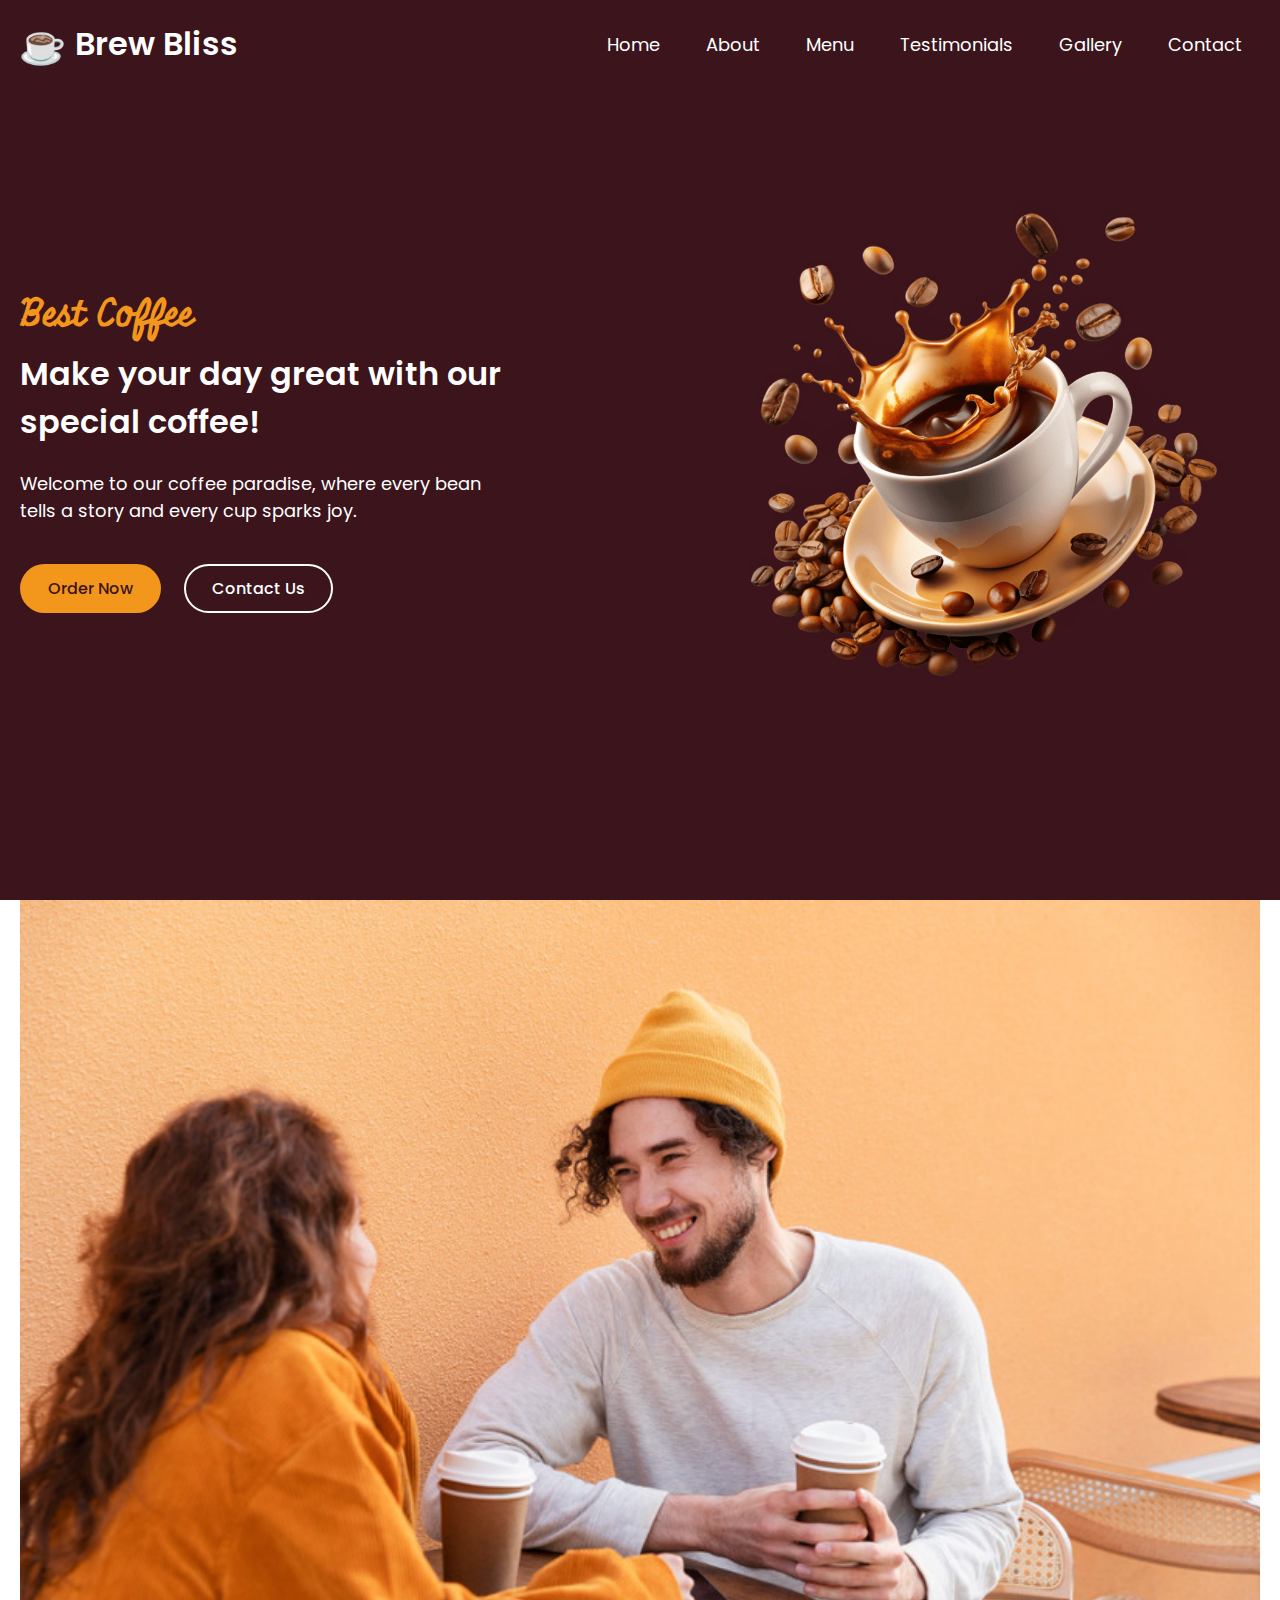
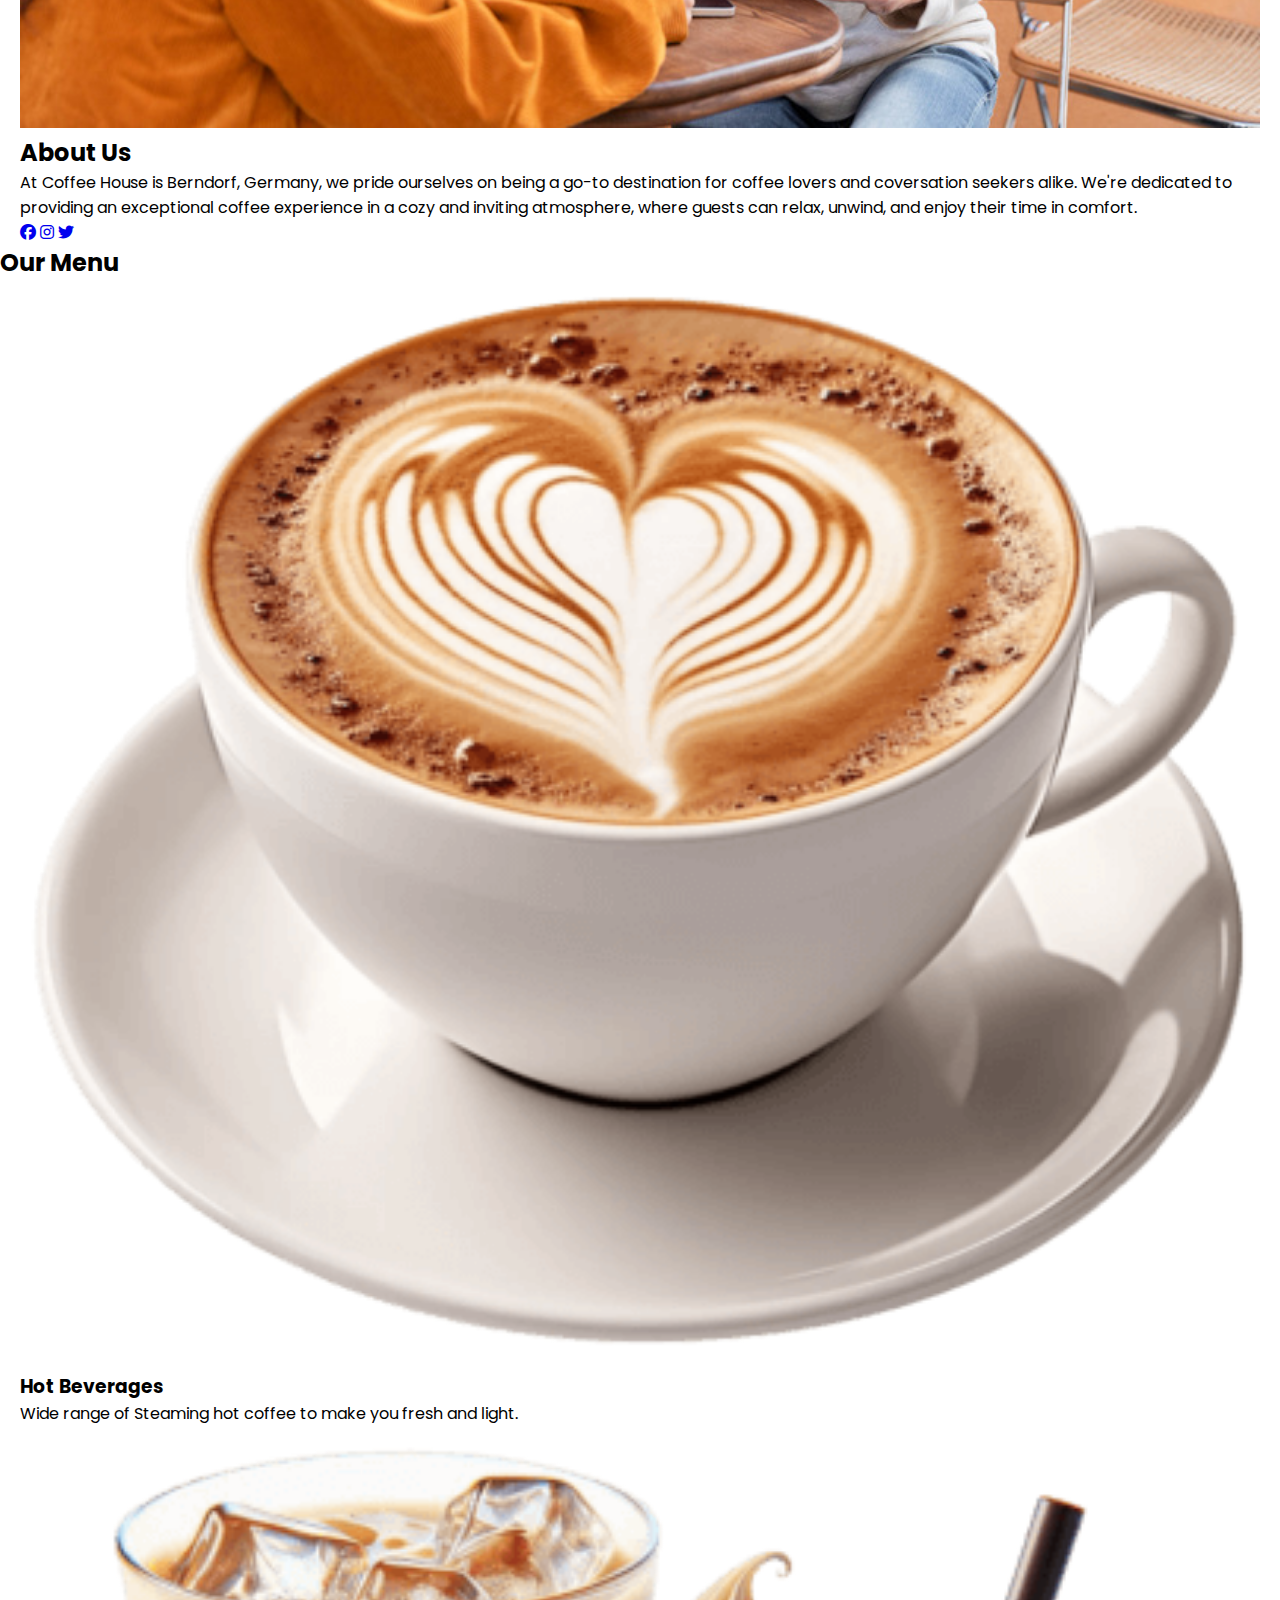
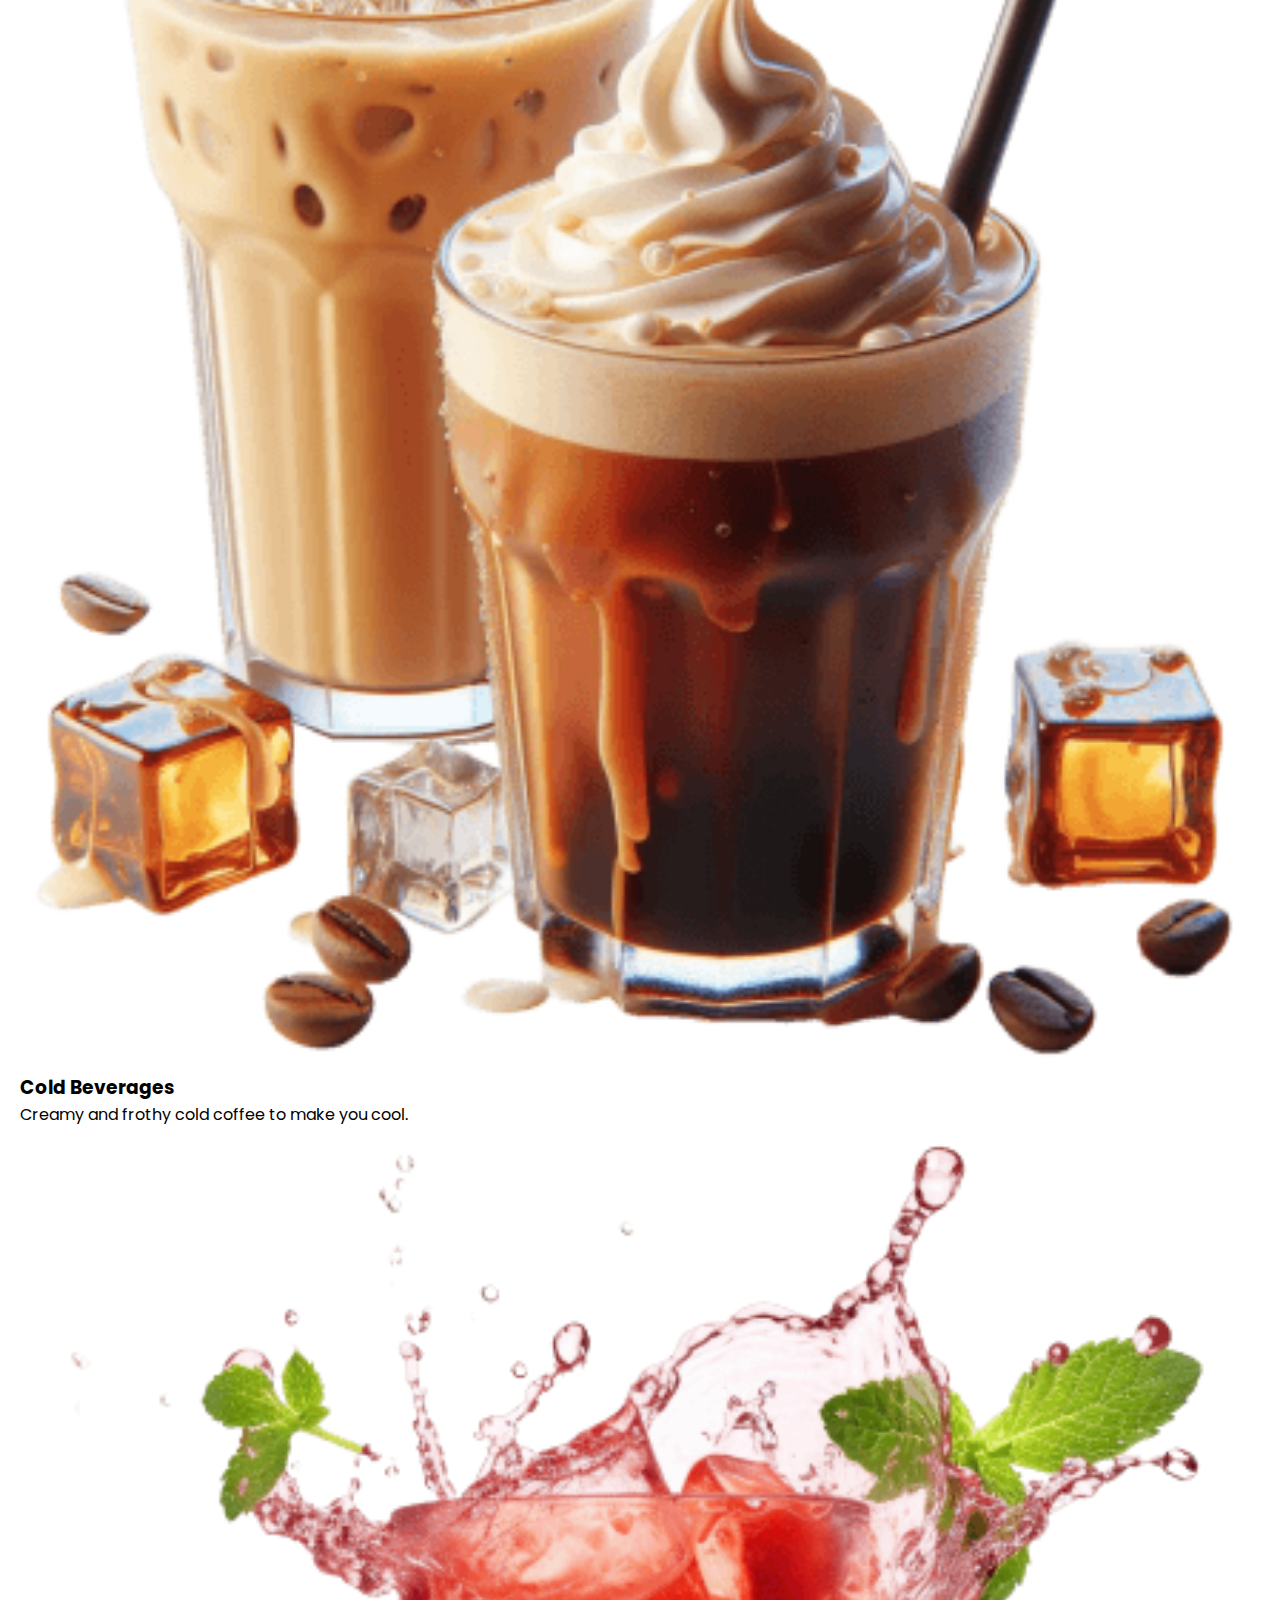
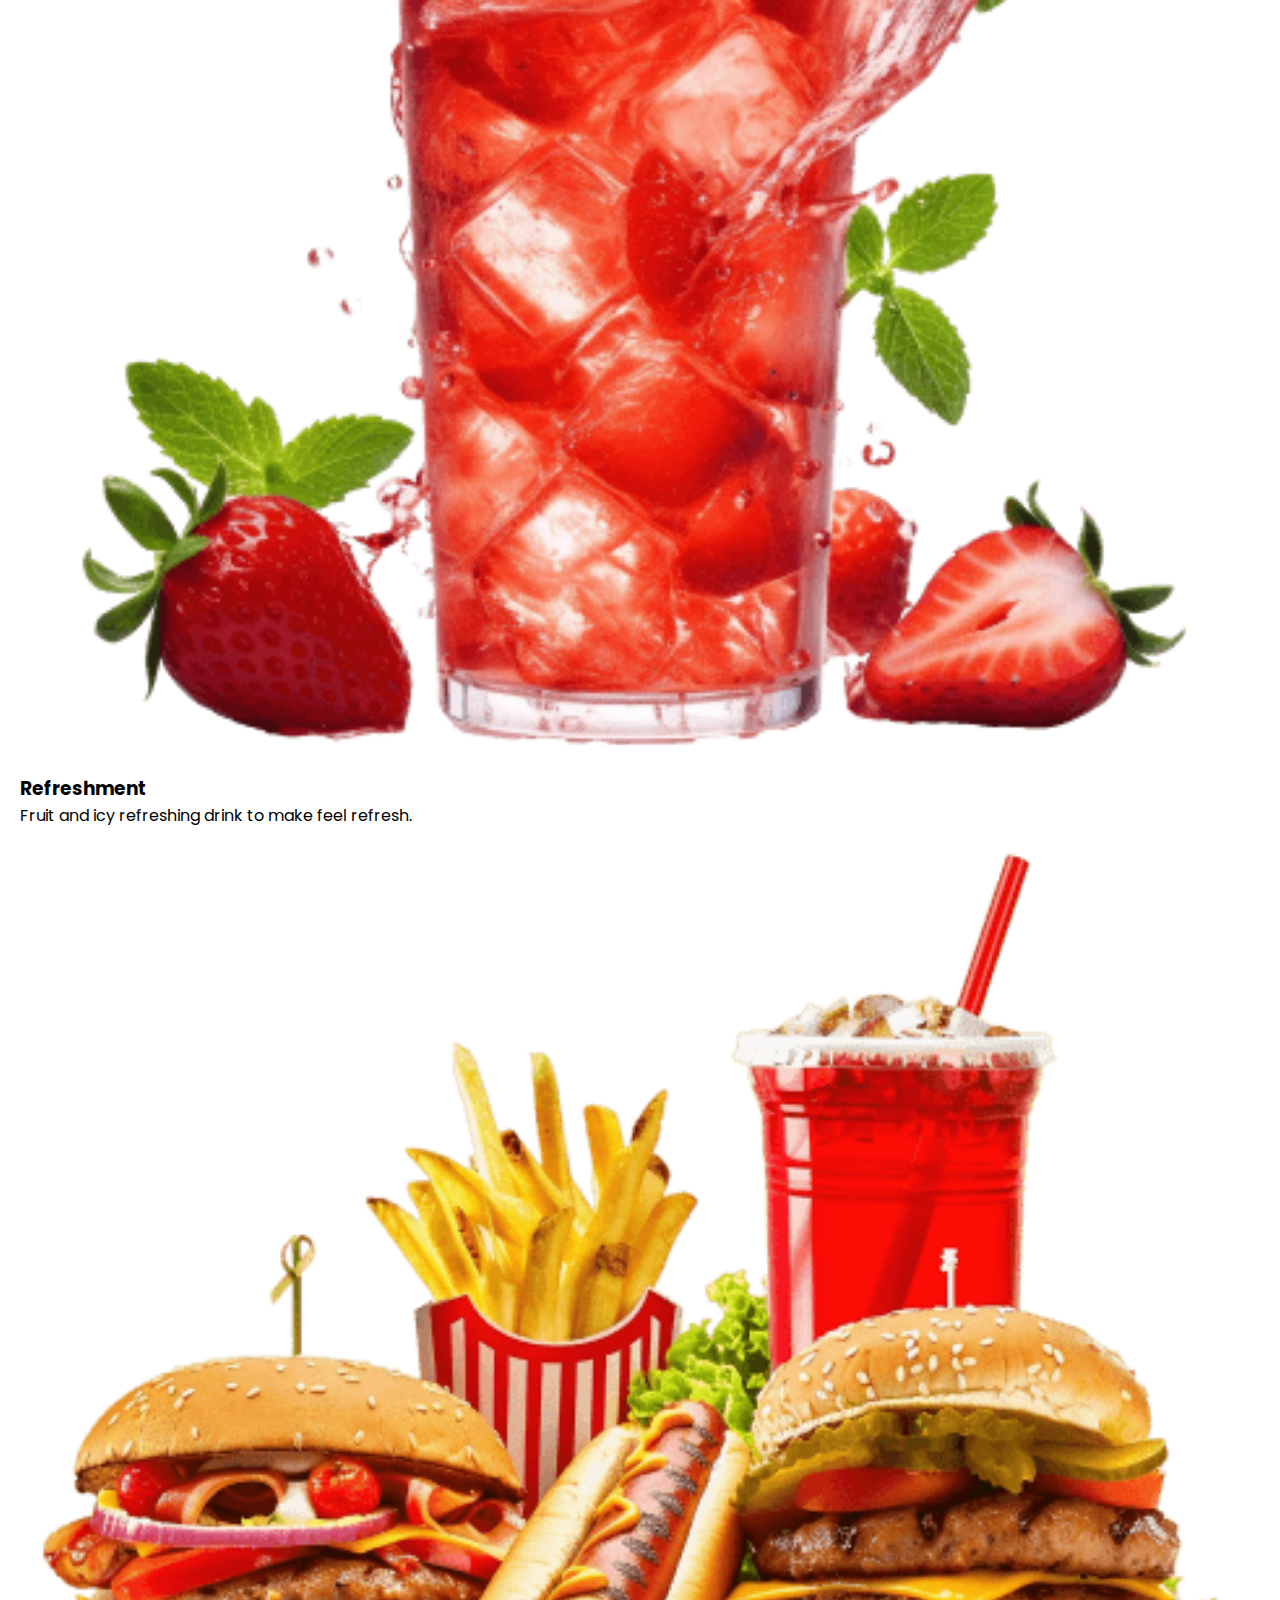
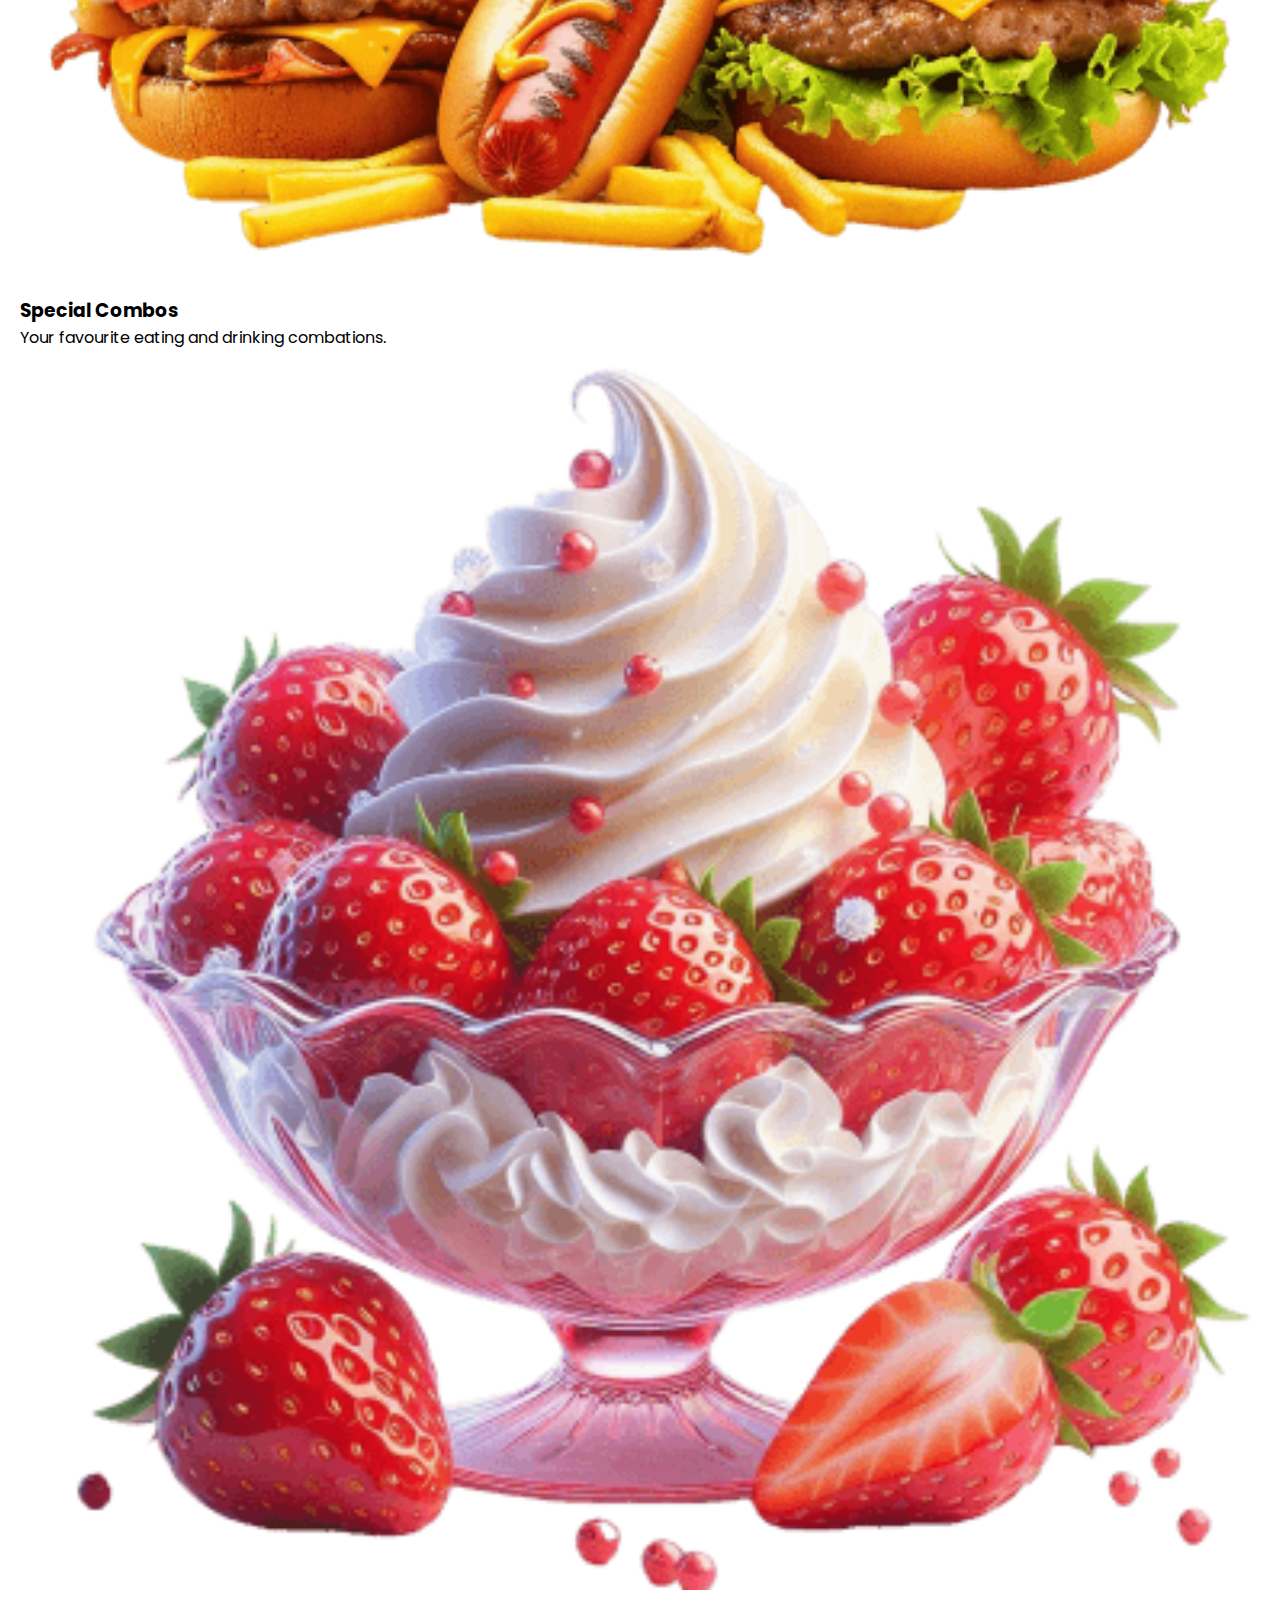
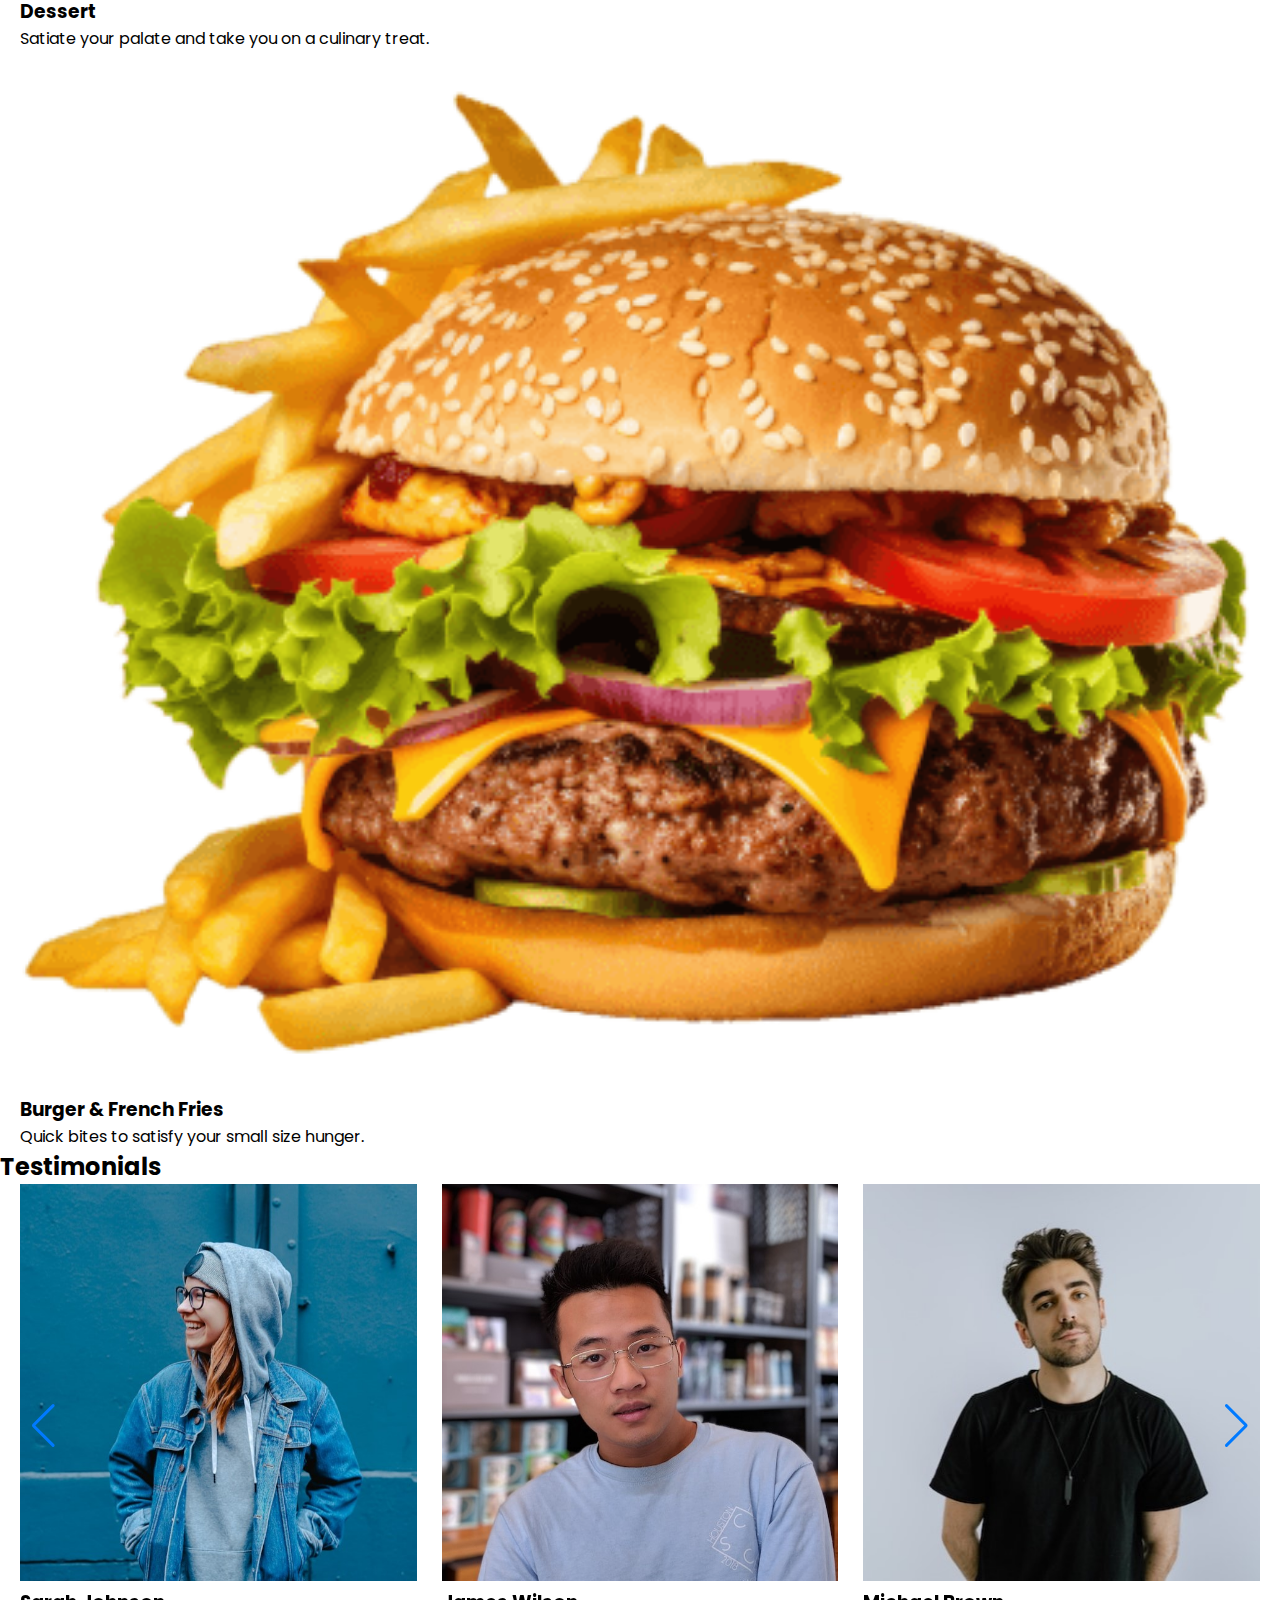
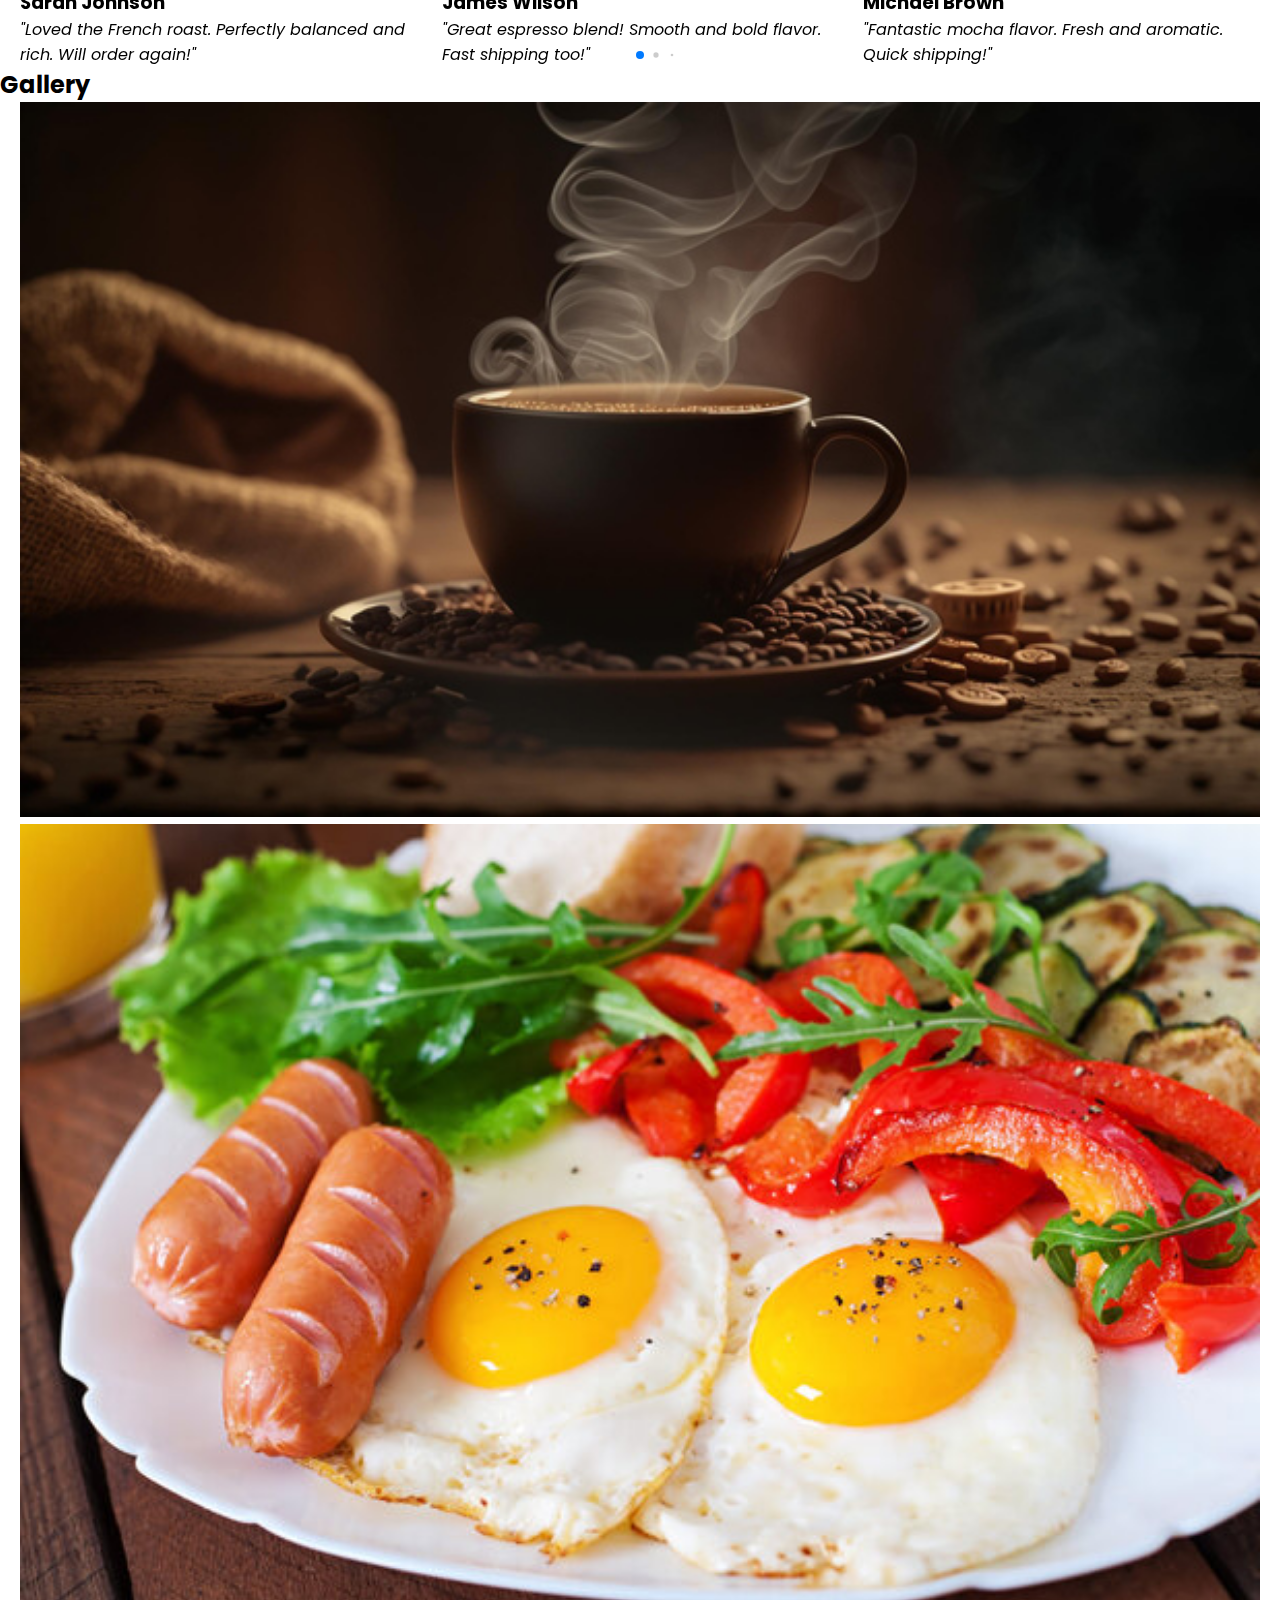
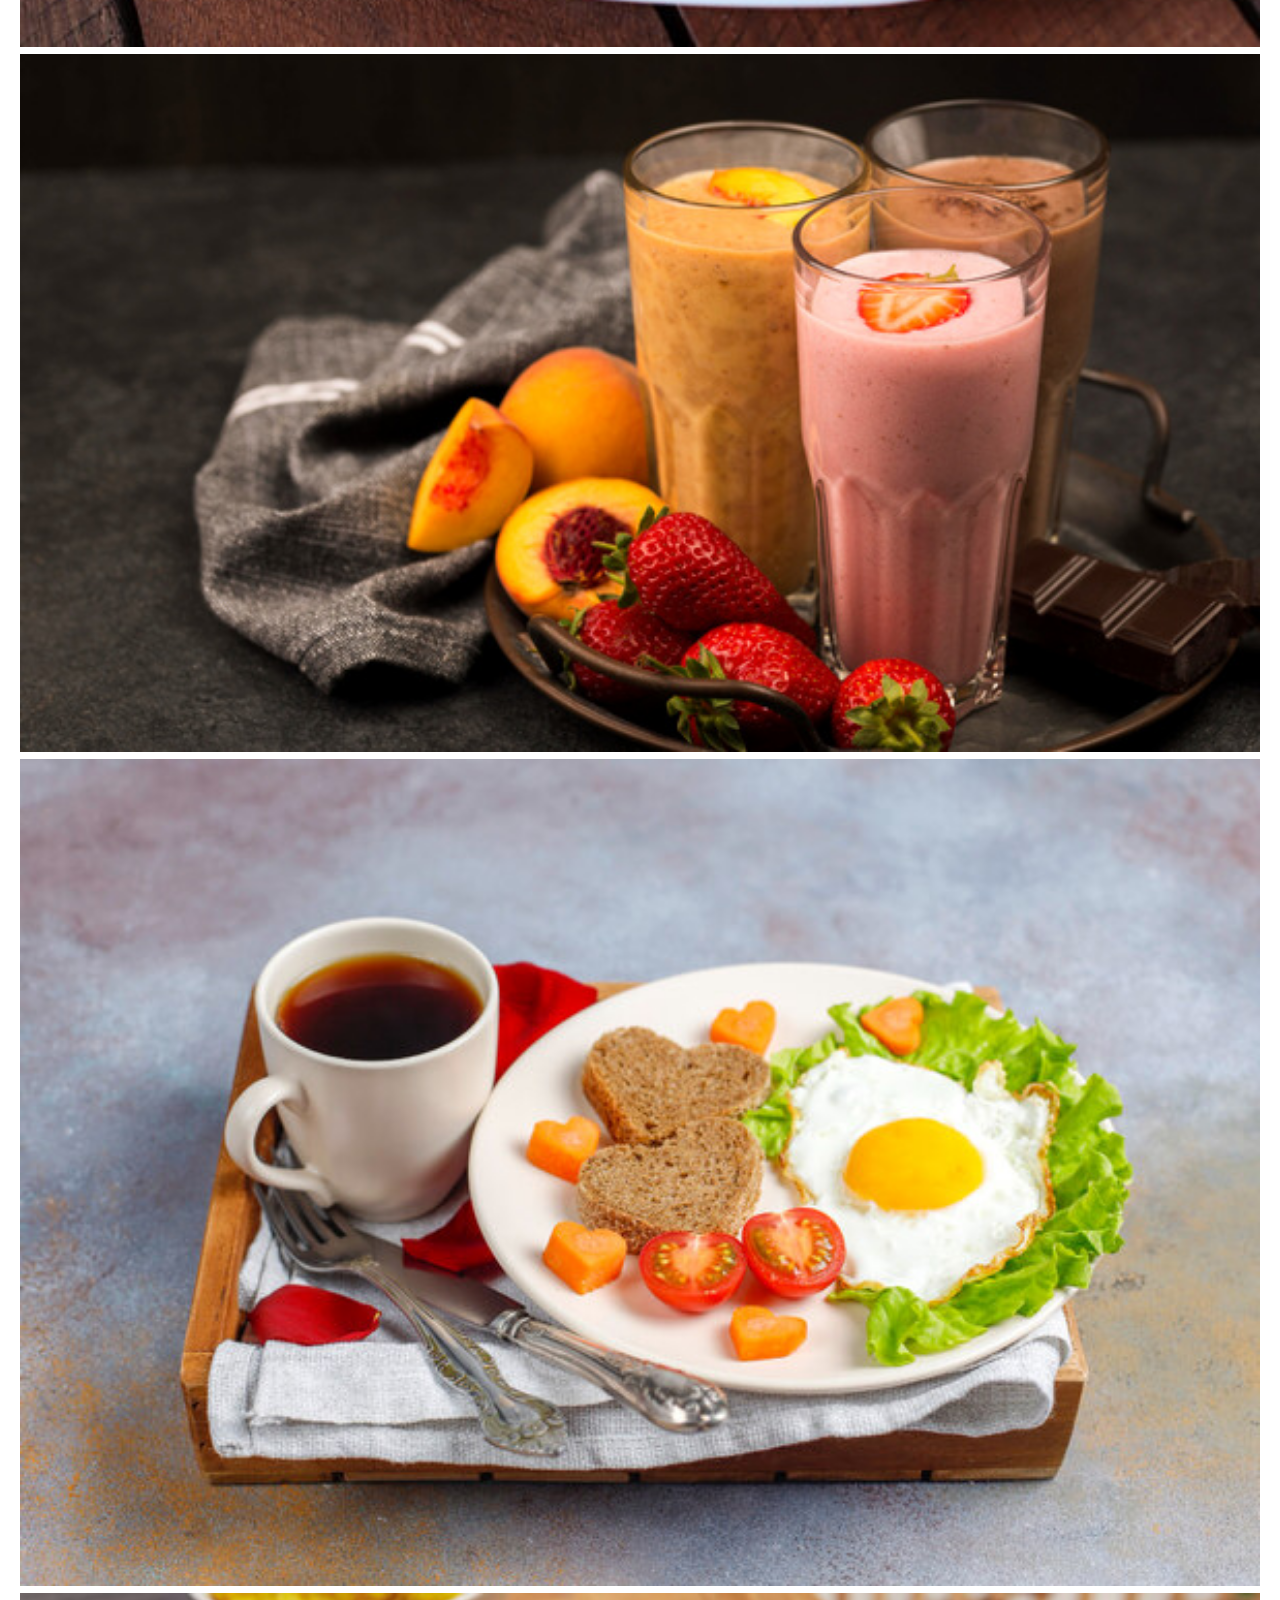
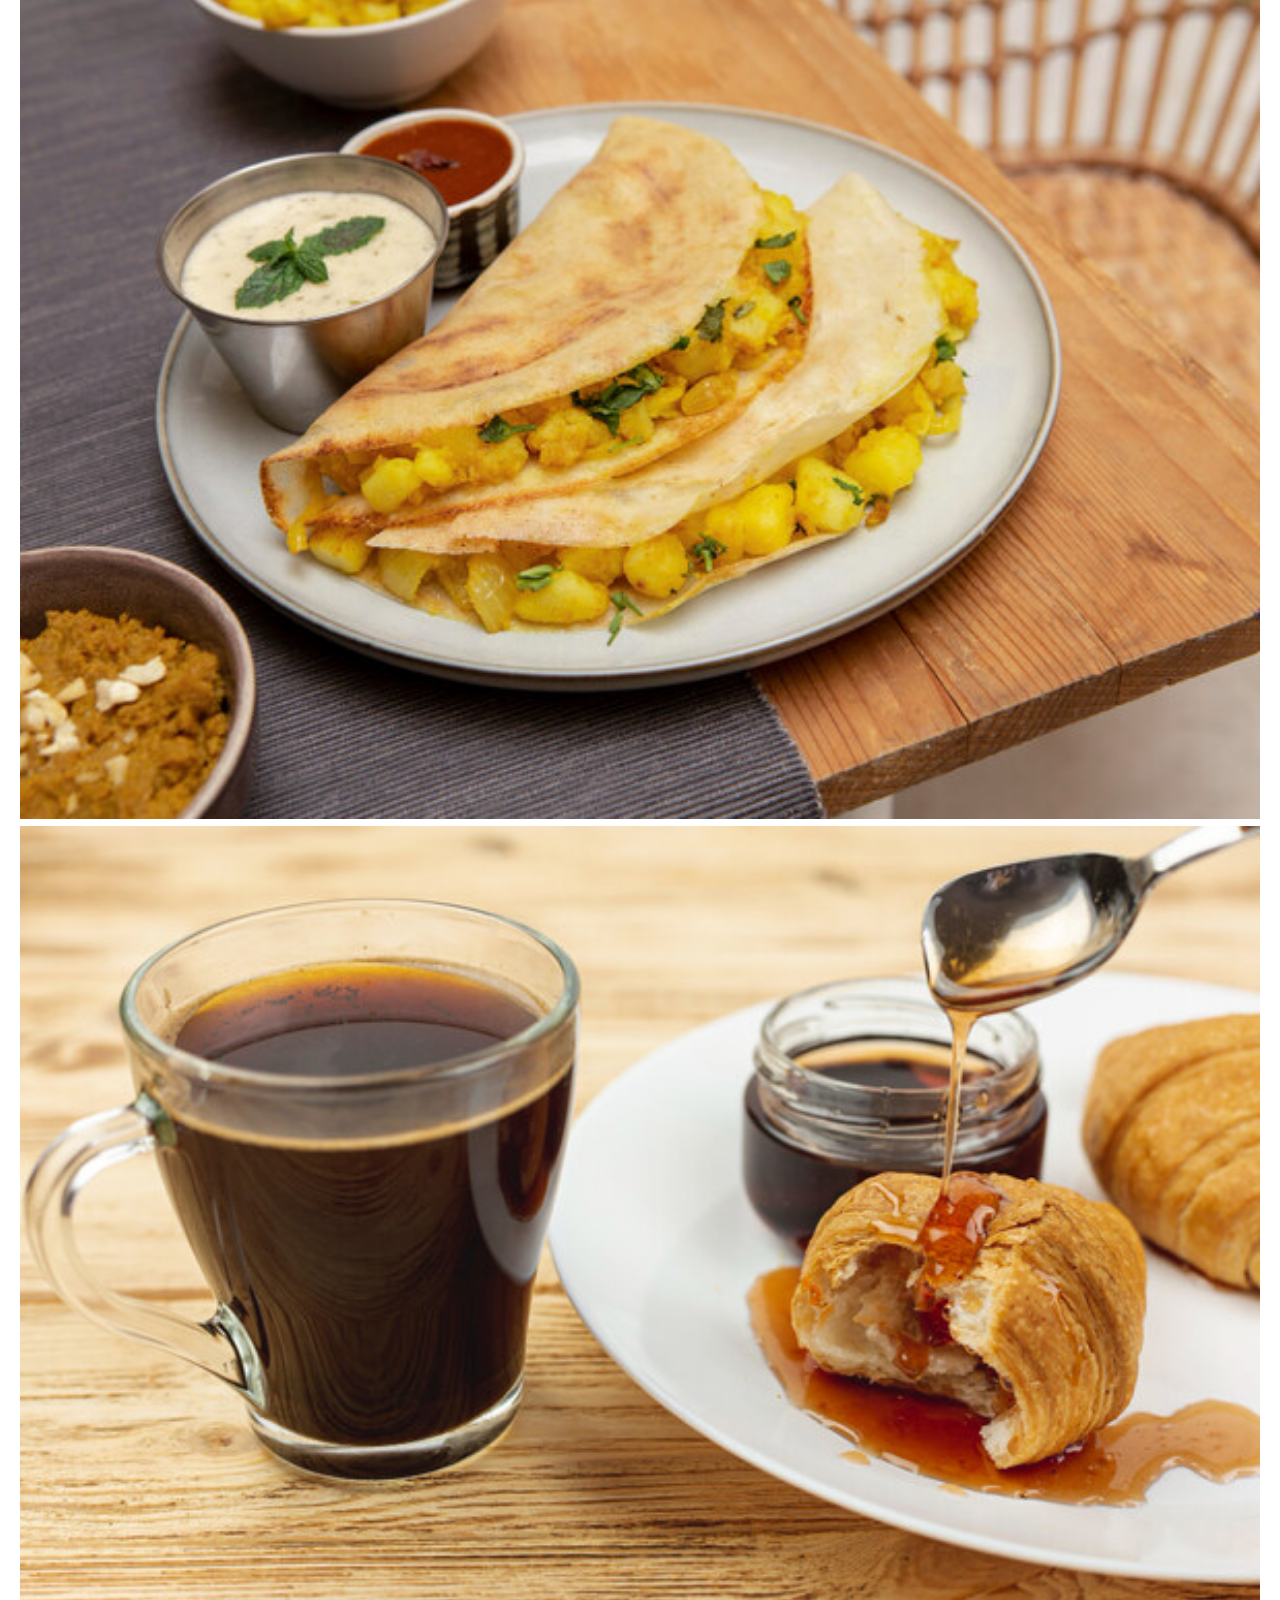
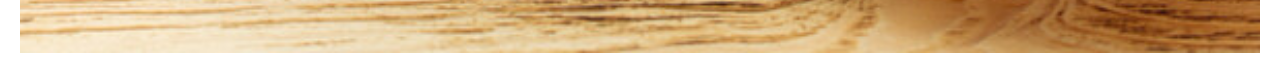
<file: index.html>
<!DOCTYPE html>
<html lang="en">

<head>
    <meta charset="UTF-8">
    <meta name="viewport" content="width=device-width, initial-scale=1.0">
    <title>Brew Bliss – A Coffee Website</title>

    <!-- 
    - Linking Font Awesome for icons
    -->
    <link rel="stylesheet" href="https://cdnjs.cloudflare.com/ajax/libs/font-awesome/6.6.0/css/all.min.css">

    <!-- 
    - css link
    -->
    <link href="css/style.css" rel="stylesheet">

    <!-- 
    - Swiper CDN
    -->
    <link rel="stylesheet" href="https://cdn.jsdelivr.net/npm/swiper@11/swiper-bundle.min.css" />

</head>

<body>

    <!-- Header / Navbar -->
    <header>
        <nav class="navbar section-content">
            <a href="#" class="nav-logo">
                <img src="assets/coffee-logo.gif" alt="Brew Bliss Logo" class="logo-img">
                <h2 class="logo-text">Brew Bliss</h2>
            </a>


            <ul class="nav-menu">
                <button id="menu-close-button" class="fas fa-times"></button>

                <li class="nav-item">
                    <a href="#" class="nav-link">Home</a>
                </li>

                <li class="nav-item">
                    <a href="#" class="nav-link">About</a>
                </li>

                <li class="nav-item">
                    <a href="#" class="nav-link">Menu</a>
                </li>

                <li class="nav-item">
                    <a href="#" class="nav-link">Testimonials</a>
                </li>

                <li class="nav-item">
                    <a href="#" class="nav-link">Gallery</a>
                </li>

                <li class="nav-item">
                    <a href="#" class="nav-link">Contact</a>
                </li>
            </ul>

            <button id="menu-open-button" class="fas fa-bars"></button>
        </nav>
    </header>


    <main>
        <!-- Hero section -->
        <section class="hero-section">
            <div class="section-content">
                <div class="hero-details">
                    <h2 class="title">Best Coffee</h2>
                    <h3 class="subtitle">Make your day great with our special coffee!</h3>
                    <p class="description">Welcome to our coffee paradise, where every bean tells a story and every cup
                        sparks joy.</p>

                    <div class="buttons">
                        <a href="#" class="button order-now">Order Now</a>
                        <a href="#" class="button contact-us">Contact Us</a>
                    </div>
                </div>

                <div class="hero-image-wrapper">
                    <img src="assets/images/coffee-hero-section.png" alt="Hero" class="hero-image">
                </div>
            </div>
        </section>


        <!-- About section -->
        <section class="about-section">
            <div class="section-content">
                <div class="about-image-wrapper">
                    <img src="assets/images/about-image.jpg" alt="About" class="about-image">
                </div>

                <div class="about-details">
                    <h2 class="section-title">About Us</h2>
                    <p class="text">At Coffee House is Berndorf, Germany, we pride ourselves on being a go-to
                        destination for coffee lovers and coversation seekers alike. We're dedicated to providing an
                        exceptional coffee experience in a cozy and inviting atmosphere, where guests can relax, unwind,
                        and enjoy their time in comfort.</p>
                    <div class="social-link-list">
                        <a href="#" class="social-link"><i class="fa-brands fa-facebook"></i></a>
                        <a href="#" class="social-link"><i class="fa-brands fa-instagram"></i></a>
                        <a href="#" class="social-link"><i class="fa-brands fa-twitter"></i></a>
                    </div>
                </div>
            </div>
        </section>


        <!-- Menu section -->
        <section class="menu-section">
            <h2 class="section-title">Our Menu</h2>
            <div class="section-content">
                <ul class="menu-list">
                    <li class="menu-item">
                        <img src="assets/images/hot-beverages.png" alt="Hot Beverages" class="menu-image">
                        <h3 class="name">Hot Beverages</h3>
                        <p class="text">Wide range of Steaming hot coffee to make you fresh and light.</p>
                    </li>

                    <li class="menu-item">
                        <img src="assets/images/cold-beverages.png" alt="Cold Beverages" class="menu-image">
                        <h3 class="name">Cold Beverages</h3>
                        <p class="text">Creamy and frothy cold coffee to make you cool.</p>
                    </li>

                    <li class="menu-item">
                        <img src="assets/images/refreshment.png" alt="Refreshment" class="menu-image">
                        <h3 class="name">Refreshment</h3>
                        <p class="text">Fruit and icy refreshing drink to make feel refresh.</p>
                    </li>

                    <li class="menu-item">
                        <img src="assets/images/special-combo.png" alt="Special Combos" class="menu-image">
                        <h3 class="name">Special Combos</h3>
                        <p class="text">Your favourite eating and drinking combations.</p>
                    </li>

                    <li class="menu-item">
                        <img src="assets/images/desserts.png" alt="Dessert" class="menu-image">
                        <h3 class="name">Dessert</h3>
                        <p class="text">Satiate your palate and take you on a culinary treat.</p>
                    </li>

                    <li class="menu-item">
                        <img src="assets/images/burger-frenchfries.png" alt="Burger & French Fries" class="menu-image">
                        <h3 class="name">Burger & French Fries</h3>
                        <p class="text">Quick bites to satisfy your small size hunger.</p>
                    </li>
                </ul>
            </div>
        </section>


        <!-- Testimonials section -->
        <section class="testimonials-section">
            <h2 class="section-title">Testimonials</h2>
            <div class="section-content">
                <div class="slider-container swiper">
                    <div class="slider-wrapper">
                        <ul class="testimonials-list swiper-wrapper">
                            <li class="testimonial swiper-slide">
                                <img src="assets/images/user-1.jpg" alt="User" class="user-image">
                                <h3 class="name">Sarah Johnson</h3>
                                <i class="feedback">"Loved the French roast. Perfectly balanced and rich. Will order
                                    again!"</i>
                            </li>

                            <li class="testimonial swiper-slide">
                                <img src="assets/images/user-2.jpg" alt="User" class="user-image">
                                <h3 class="name">James Wilson</h3>
                                <i class="feedback">"Great espresso blend! Smooth and bold flavor. Fast shipping
                                    too!"</i>
                            </li>

                            <li class="testimonial swiper-slide">
                                <img src="assets/images/user-3.jpg" alt="User" class="user-image">
                                <h3 class="name">Michael Brown</h3>
                                <i class="feedback">"Fantastic mocha flavor. Fresh and aromatic. Quick shipping!"</i>
                            </li>

                            <li class="testimonial swiper-slide">
                                <img src="assets/images/user-4.jpg" alt="User" class="user-image">
                                <h3 class="name">Emily Harris</h3>
                                <i class="feedback">"Excellent quality! Fresh beans and quick delivery. Highly
                                    recommend."</i>
                            </li>

                            <li class="testimonial swiper-slide">
                                <img src="assets/images/user-5.jpg" alt="User" class="user-image">
                                <h3 class="name">Anthony Thompson</h3>
                                <i class="feedback">"Best decaf I've tried! Smooth and flavorful. Arrived promptly."</i>
                            </li>
                        </ul>

                        <!-- If we need pagination -->
                        <div class="swiper-pagination"></div>

                        <!-- If we need navigation buttons -->
                        <div class="swiper-slide-button swiper-button-prev"></div>
                        <div class="swiper-slide-button swiper-button-next"></div>
                    </div>
                </div>
            </div>
        </section>


        <!-- Gallery Section  -->
        <section class="gallery-section">
            <h2 class="section-title">Gallery</h2>
            <div class="section-content">
                <ul class="gallery-list">
                    <li class="gallery-item">
                        <img src="assets/images/gallery-1.jpg" alt="Gallery" class="gallery-image">
                    </li>

                    <li class="gallery-item">
                        <img src="assets/images/gallery-2.jpg" alt="Gallery" class="gallery-image">
                    </li>

                    <li class="gallery-item">
                        <img src="assets/images/gallery-3.jpg" alt="Gallery" class="gallery-image">
                    </li>

                    <li class="gallery-item">
                        <img src="assets/images/gallery-4.jpg" alt="Gallery" class="gallery-image">
                    </li>

                    <li class="gallery-item">
                        <img src="assets/images/gallery-5.jpg" alt="Gallery" class="gallery-image">
                    </li>

                    <li class="gallery-item">
                        <img src="assets/images/gallery-6.jpg" alt="Gallery" class="gallery-image">
                    </li>
                </ul>
            </div>
        </section>


    </main>




    <!-- 
    - swiper cdn js
    -->
    <script src="https://cdn.jsdelivr.net/npm/swiper@11/swiper-bundle.min.js"></script>

    <!-- 
    - script link
    -->
    <script src="js/script.js"></script>

</body>

</html>
</file>
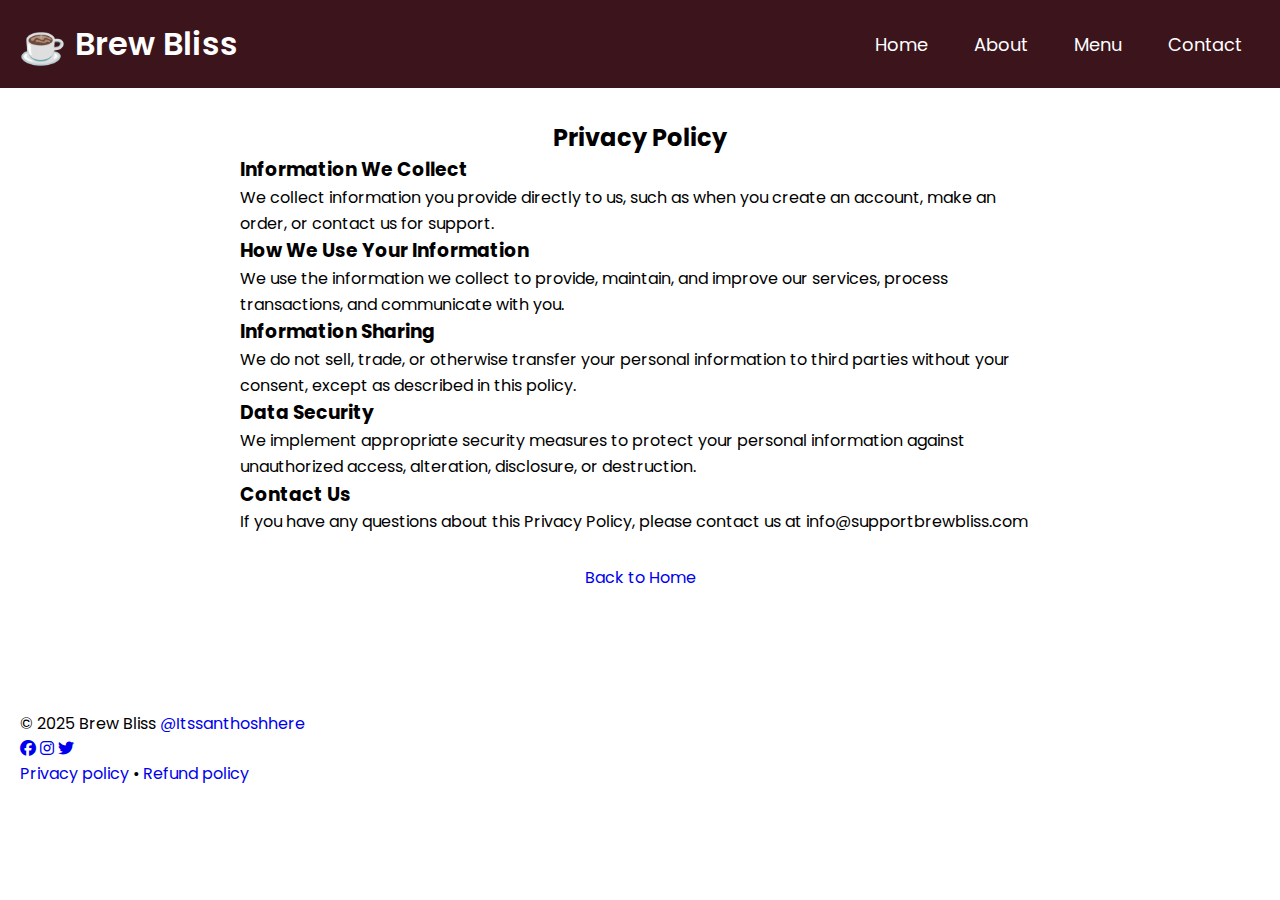
<file: privacy-policy.html>
<!DOCTYPE html>
<html lang="en">

<head>
    <meta charset="UTF-8">
    <meta name="viewport" content="width=device-width, initial-scale=1.0">
    <title>Privacy Policy - Brew Bliss</title>
    <link rel="stylesheet" href="css/style.css">
    <link rel="stylesheet" href="https://cdnjs.cloudflare.com/ajax/libs/font-awesome/6.6.0/css/all.min.css">
</head>

<body>
    <header>
        <nav class="navbar section-content">
            <a href="index.html" class="nav-logo">
                <img src="assets/coffee-logo.gif" alt="Brew Bliss Logo" class="logo-img">
                <h2 class="logo-text">Brew Bliss</h2>
            </a>
            <ul class="nav-menu">
                <li class="nav-item">
                    <a href="index.html" class="nav-link">Home</a>
                </li>
                <li class="nav-item">
                    <a href="index.html#about" class="nav-link">About</a>
                </li>
                <li class="nav-item">
                    <a href="index.html#menu" class="nav-link">Menu</a>
                </li>
                <li class="nav-item">
                    <a href="index.html#contact" class="nav-link">Contact</a>
                </li>
            </ul>
        </nav>
    </header>

    <main>
        <section class="about-section" style="padding: 120px 0;">
            <div class="section-content">
                <div class="about-details" style="max-width: 100%; text-align: left;">
                    <h2 class="section-title" style="padding: 0; text-align: center;">Privacy Policy</h2>
                    <div style="max-width: 800px; margin: 0 auto; line-height: 1.6;">
                        <h3>Information We Collect</h3>
                        <p>We collect information you provide directly to us, such as when you create an account, make
                            an order, or contact us for support.</p>

                        <h3>How We Use Your Information</h3>
                        <p>We use the information we collect to provide, maintain, and improve our services, process
                            transactions, and communicate with you.</p>

                        <h3>Information Sharing</h3>
                        <p>We do not sell, trade, or otherwise transfer your personal information to third parties
                            without your consent, except as described in this policy.</p>

                        <h3>Data Security</h3>
                        <p>We implement appropriate security measures to protect your personal information against
                            unauthorized access, alteration, disclosure, or destruction.</p>

                        <h3>Contact Us</h3>
                        <p>If you have any questions about this Privacy Policy, please contact us at
                            info@supportbrewbliss.com</p>

                        <p style="margin-top: 30px; text-align: center;">
                            <a href="index.html" class="button" style="display: inline-block;">Back to Home</a>
                        </p>
                    </div>
                </div>
            </div>
        </section>
    </main>

    <footer class="footer-section">
        <div class="section-content">
            <p class="copyright-text">© 2025 Brew Bliss <a href="https://github.com/itssanthoshhere" class="github-link"
                    target="_blank">@Itssanthoshhere</a></p>
            <div class="social-link-list">
                <a href="#" class="social-link"><i class="fa-brands fa-facebook"></i></a>
                <a href="#" class="social-link"><i class="fa-brands fa-instagram"></i></a>
                <a href="#" class="social-link"><i class="fa-brands fa-twitter"></i></a>
            </div>
            <p class="policy-text">
                <a href="privacy-policy.html" class="policy-link">Privacy policy</a>
                <span class="separator">•</span>
                <a href="refund-policy.html" class="policy-link">Refund policy</a>
            </p>
        </div>
    </footer>
</body>

</html>
</file>
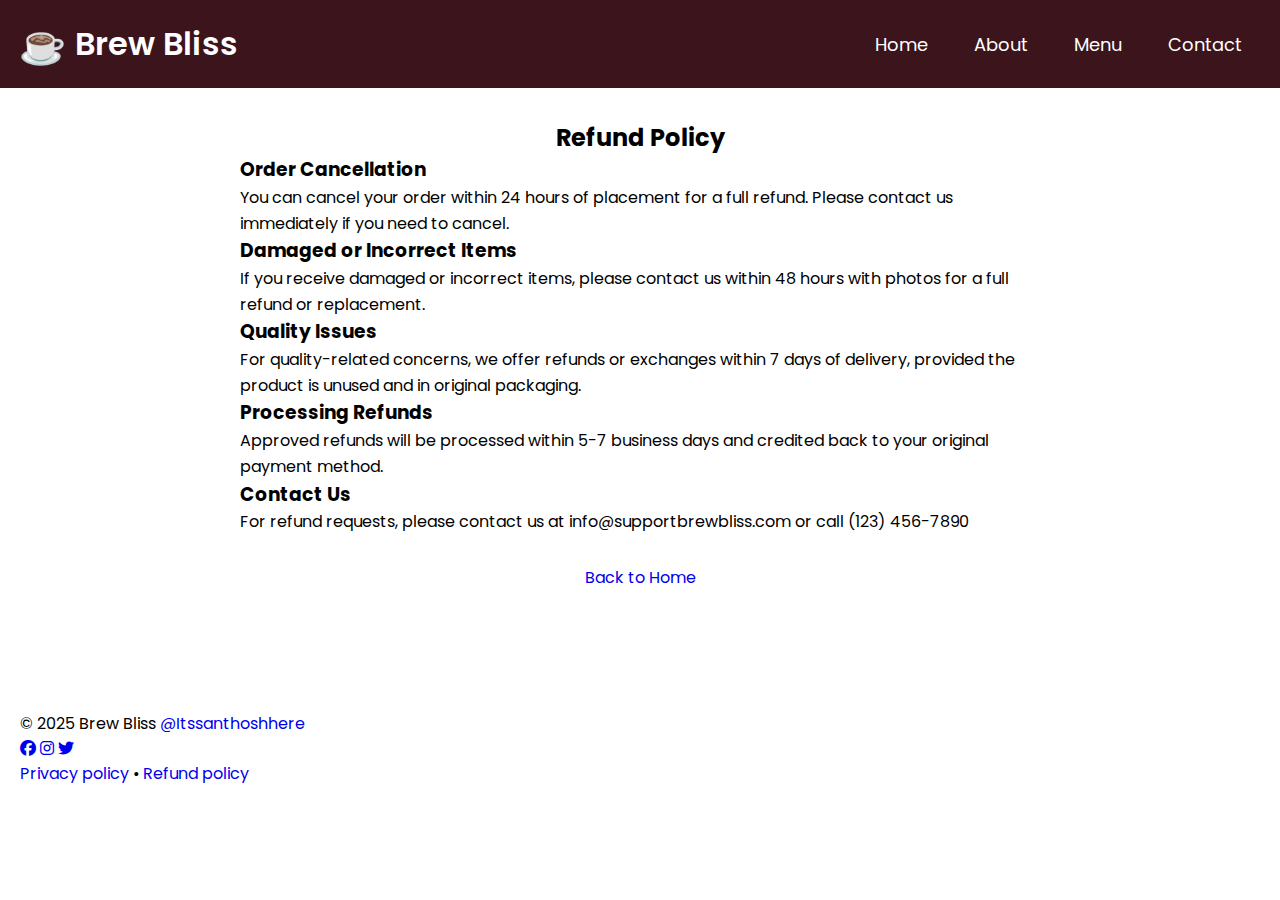
<file: refund-policy.html>
<!DOCTYPE html>
<html lang="en">

<head>
    <meta charset="UTF-8">
    <meta name="viewport" content="width=device-width, initial-scale=1.0">
    <title>Refund Policy - Brew Bliss</title>
    <link rel="stylesheet" href="css/style.css">
    <link rel="stylesheet" href="https://cdnjs.cloudflare.com/ajax/libs/font-awesome/6.6.0/css/all.min.css">
</head>

<body>
    <header>
        <nav class="navbar section-content">
            <a href="index.html" class="nav-logo">
                <img src="assets/coffee-logo.gif" alt="Brew Bliss Logo" class="logo-img">
                <h2 class="logo-text">Brew Bliss</h2>
            </a>
            <ul class="nav-menu">
                <li class="nav-item">
                    <a href="index.html" class="nav-link">Home</a>
                </li>
                <li class="nav-item">
                    <a href="index.html#about" class="nav-link">About</a>
                </li>
                <li class="nav-item">
                    <a href="index.html#menu" class="nav-link">Menu</a>
                </li>
                <li class="nav-item">
                    <a href="index.html#contact" class="nav-link">Contact</a>
                </li>
            </ul>
        </nav>
    </header>

    <main>
        <section class="about-section" style="padding: 120px 0;">
            <div class="section-content">
                <div class="about-details" style="max-width: 100%; text-align: left;">
                    <h2 class="section-title" style="padding: 0; text-align: center;">Refund Policy</h2>
                    <div style="max-width: 800px; margin: 0 auto; line-height: 1.6;">
                        <h3>Order Cancellation</h3>
                        <p>You can cancel your order within 24 hours of placement for a full refund. Please contact us
                            immediately if you need to cancel.</p>

                        <h3>Damaged or Incorrect Items</h3>
                        <p>If you receive damaged or incorrect items, please contact us within 48 hours with photos for
                            a full refund or replacement.</p>

                        <h3>Quality Issues</h3>
                        <p>For quality-related concerns, we offer refunds or exchanges within 7 days of delivery,
                            provided the product is unused and in original packaging.</p>

                        <h3>Processing Refunds</h3>
                        <p>Approved refunds will be processed within 5-7 business days and credited back to your
                            original payment method.</p>

                        <h3>Contact Us</h3>
                        <p>For refund requests, please contact us at info@supportbrewbliss.com or call (123) 456-7890
                        </p>

                        <p style="margin-top: 30px; text-align: center;">
                            <a href="index.html" class="button" style="display: inline-block;">Back to Home</a>
                        </p>
                    </div>
                </div>
            </div>
        </section>
    </main>

    <footer class="footer-section">
        <div class="section-content">
            <p class="copyright-text">© 2025 Brew Bliss <a href="https://github.com/itssanthoshhere" class="github-link"
                    target="_blank">@Itssanthoshhere</a></p>
            <div class="social-link-list">
                <a href="#" class="social-link"><i class="fa-brands fa-facebook"></i></a>
                <a href="#" class="social-link"><i class="fa-brands fa-instagram"></i></a>
                <a href="#" class="social-link"><i class="fa-brands fa-twitter"></i></a>
            </div>
            <p class="policy-text">
                <a href="privacy-policy.html" class="policy-link">Privacy policy</a>
                <span class="separator">•</span>
                <a href="refund-policy.html" class="policy-link">Refund policy</a>
            </p>
        </div>
    </footer>
</body>

</html>
</file>
<file: css/style.css>
/* ------------------- 
   Import Google Fonts
------------------- */
@import url('https://fonts.googleapis.com/css2?family=Miniver&family=Poppins:ital,wght@0,400;0,500;0,600;0,700;1,400&display=swap');


/* Global Reset & Base Styles */
* {
    margin: 0;
    padding: 0;
    box-sizing: border-box;
    font-family: "Poppins", sans-serif;
}

:root {
    /* Colors */
    --white-color: #fff;
    --dark-color: #252525;
    --primary-color: #3b141c;
    --secondary-color: #f3961c;
    --light-pink-color: #faf4f5;
    --medium-gray-color: #ccc;

    /* Font Size */
    --font-size-s: 0.9rem;
    --font-size-n: 1rem;
    --font-size-m: 1.12rem;
    --font-size-l: 1.5rem;
    --font-size-xl: 2rem;
    --font-size-xxl: 2.3rem;

    /* Font Weight */
    --font-weight-normal: 400;
    --font-weight-medium: 500;
    --font-weight-semibold: 600;
    --font-weight-bold: 700;

    /* Border Radius */
    --border-radius-s: 8px;
    --border-radius-m: 30px;
    --border-radius-circle: 50%;

    /* Site Max Width */
    --site-max-width: 1300px;
}


/* General Elements */
ul {
    list-style: none;
}

a {
    text-decoration: none;
}

button {
    cursor: pointer;
    border: none;
    background: none;
}

img {
    width: 100%;
}

.section-content {
    margin: 0 auto;
    padding: 0 20px;
    max-width: var(--site-max-width);
}


/* ------------------- 
   Navbar Styling
------------------- */
header {
    position: fixed;
    width: 100%;
    z-index: 5;
    background: var(--primary-color);
}

header .navbar {
    display: flex;
    justify-content: space-between;
    align-items: center;
    padding: 20px;
}

/* Logo */
.nav-logo {
    display: flex;
    align-items: center;
    gap: 0.6rem;
    text-decoration: none;
}

.logo-img {
    width: 45px;
    height: auto;
}

.logo-text {
    color: var(--white-color);
    font-size: var(--font-size-xl);
    font-weight: var(--font-weight-semibold);
}

/* Nav Menu */
.navbar {
    display: flex;
    justify-content: space-between;
    align-items: center;
    padding: 1rem 2rem;
}

.navbar .nav-menu {
    display: flex;
    gap: 10px;
}

.navbar .nav-menu .nav-link {
    padding: 10px 18px;
    color: var(--white-color);
    font-size: var(--font-size-m);
    border-radius: var(--border-radius-m);
    transition: 0.3s ease;
}

.navbar .nav-menu .nav-link:hover {
    color: var(--primary-color);
    background: var(--secondary-color);
}

.navbar :where(#menu-close-button, #menu-open-button) {
    display: none;
}


/* Hero Section Styling */
.hero-section {
    min-height: 100vh;
    background: var(--primary-color);
}

.hero-section .section-content {
    display: flex;
    align-items: center;
    min-height: 100vh;
    color: var(--white-color);
    justify-content: space-between;
}

.hero-section .hero-details .title {
    font-size: var(--font-size-xxl);
    color: var(--secondary-color);
    font-family: "Miniver", sans-serif;
}

.hero-section .hero-details .subtitle {
    margin-top: 8px;
    max-width: 70%;
    font-size: var(--font-size-xl);
    font-weight: var(--font-weight-semibold);
}

.hero-section .hero-details .description {
    max-width: 70%;
    margin: 24px 0 40px;
    font-size: var(--font-size-m);
}

.hero-section .hero-details .buttons {
    display: flex;
    gap: 23px;
}

.hero-section .hero-details .button {
    padding: 10px 26px;
    border: 2px solid transparent;
    color: var(--primary-color);
    border-radius: var(--border-radius-m);
    background: var(--secondary-color);
    font-weight: var(--font-weight-medium);
    transition: 0.3s ease;
}

.hero-section .hero-details .button:hover,
.hero-section .hero-details .contact-us {
    color: var(--white-color);
    border-color: var(--white-color);
    background: transparent;
}

.hero-section .hero-details .contact-us:hover {
    color: var(--primary-color);
    border-color: var(--secondary-color);
    background: var(--secondary-color);
}

.hero-section .hero-image-wrapper {
    max-width: 500px;
    margin-right: 30px;
}



/* Responsive media query code for max-width: 900px */
@media screen and (max-width: 900px) {
    :root {
        --font-size-m: 1rem;
        --font-size-l: 1.3rem;
        --font-size-xl: 1.5rem;
        --font-size-xxl: 1.8rem;
    }

    body.show-mobile-menu header::before {
        content: "";
        position: fixed;
        left: 0;
        top: 0;
        height: 100%;
        width: 100%;
        backdrop-filter: blur(5px);
        background: rgba(0, 0, 0, 0.2);
    }

    .navbar :where(#menu-close-button, #menu-open-button) {
        display: block;
        font-size: var(--font-size-l);
    }

    .navbar #menu-close-button {
        position: absolute;
        right: 30px;
        top: 30px;
    }

    .navbar #menu-open-button {
        color: var(--white-color);
    }

    .navbar .nav-menu {
        display: block;
        position: fixed;
        left: -300px;
        top: 0;
        width: 300px;
        height: 100%;
        display: flex;
        flex-direction: column;
        align-items: center;
        padding-top: 100px;
        background: var(--white-color);
        transition: left 0.2s ease;
    }

    body.show-mobile-menu .navbar .nav-menu {
        left: 0;
    }

    .navbar .nav-menu .nav-link {
        color: var(--dark-color);
        display: block;
        margin-top: 17px;
        font-size: var(--font-size-l);
    }

    .hero-section .section-content {
        gap: 50px;
        text-align: center;
        padding: 30px 20px 20px;
        flex-direction: column-reverse;
        justify-content: center;
    }

    .hero-section .hero-details :is(.subtitle, .description) {
        max-width: 100%;
    }

    .hero-section .hero-details .buttons {
        justify-content: center;
    }

    .hero-section .hero-image-wrapper {
        max-width: 270px;
        margin-right: 0;
    }
}
</file>
